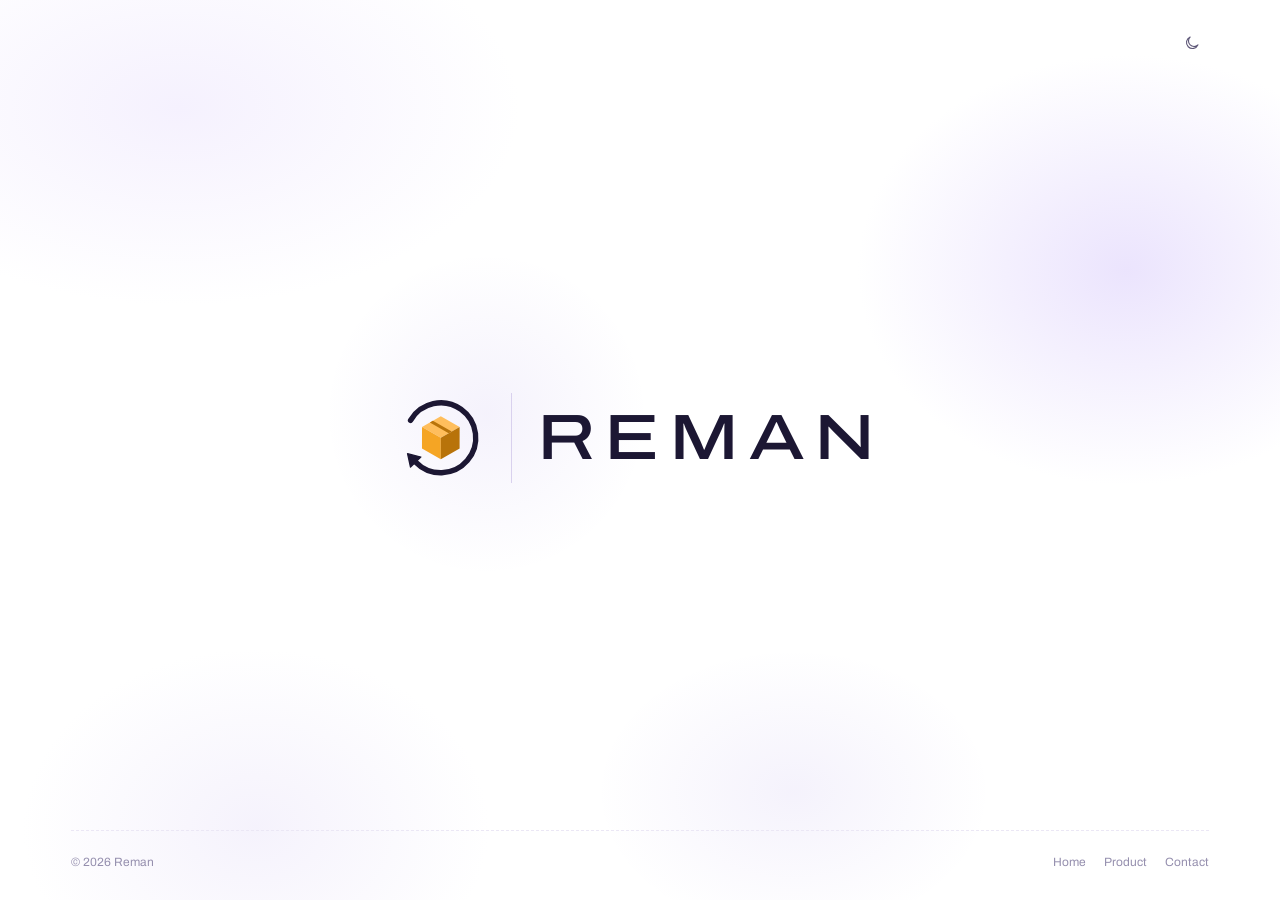
<file: index.html>
<!doctype html>
<html lang="en">
<head>
<meta charset="utf-8">
<meta name="viewport" content="width=device-width, initial-scale=1, viewport-fit=cover">
<title>Reman</title>
<link rel="stylesheet" href="https://fonts.googleapis.com/css2?family=Archivo:wdth,wght@62..125,300..600&display=swap">
<link rel="stylesheet" href="styles.css?v=3bc80222">
</head>
<body>
<svg width="0" height="0" style="position:absolute" aria-hidden="true">
  <symbol id="mark" viewBox="0 0 200 200">
    <path d="M100 52 L142 76 L100 100 L58 76 Z" fill="#ffbe5c"/>
    <path d="M58 76 L100 100 L100 148 L58 124 Z" fill="#f5a524"/>
    <path d="M100 100 L142 76 L142 124 L100 148 Z" fill="#b8730a"/>
    <path d="M82.36 62.08 L124.36 86.08 L117.64 89.92 L75.64 65.92 Z" fill="#b8730a"/>
    <path d="M32.45 61 A78 78 0 1 1 43.89 154.18" fill="none" stroke="var(--logo-ink)" stroke-width="12" stroke-linecap="round"/>
    <path d="M25.82 135.48 L32.39 165.30 L55.39 143.06 Z" fill="var(--logo-ink)" stroke="var(--logo-ink)" stroke-width="3" stroke-linejoin="round"/>
  </symbol>
</svg>
<div class="page home">
  <header class="bar home-bar"><div class="toggles"><button class="theme" type="button" aria-label="Switch between light and dark mode"><svg class="moon" width="18" height="18" viewBox="0 0 24 24" fill="none" stroke="currentColor" stroke-width="1.5" stroke-linejoin="round"><path d="M20 14.5A8 8 0 1 1 9.5 4a6.5 6.5 0 0 0 10.5 10.5z"/></svg><svg class="sun" width="18" height="18" viewBox="0 0 24 24" fill="none" stroke="currentColor" stroke-width="1.5" stroke-linecap="round"><circle cx="12" cy="12" r="4"/><path d="M12 2.5v2M12 19.5v2M2.5 12h2M19.5 12h2M5.3 5.3l1.4 1.4M17.3 17.3l1.4 1.4M5.3 18.7l1.4-1.4M17.3 6.7l1.4-1.4"/></svg></button></div></header>
  <main class="home-main">
    <a class="lockup" href="./" aria-label="Reman"><svg aria-hidden="true"><use href="#mark"/></svg><span class="rule"></span><span class="word">Reman</span></a>
  </main>
  <footer class="foot"><span>© 2026 Reman</span><nav aria-label="Footer"><a href="./">Home</a><a href="product.html">Product</a><a href="contact.html">Contact</a></nav></footer>
</div>
<script src="site.js?v=3bc80222"></script>
</body>
</html>
</file>
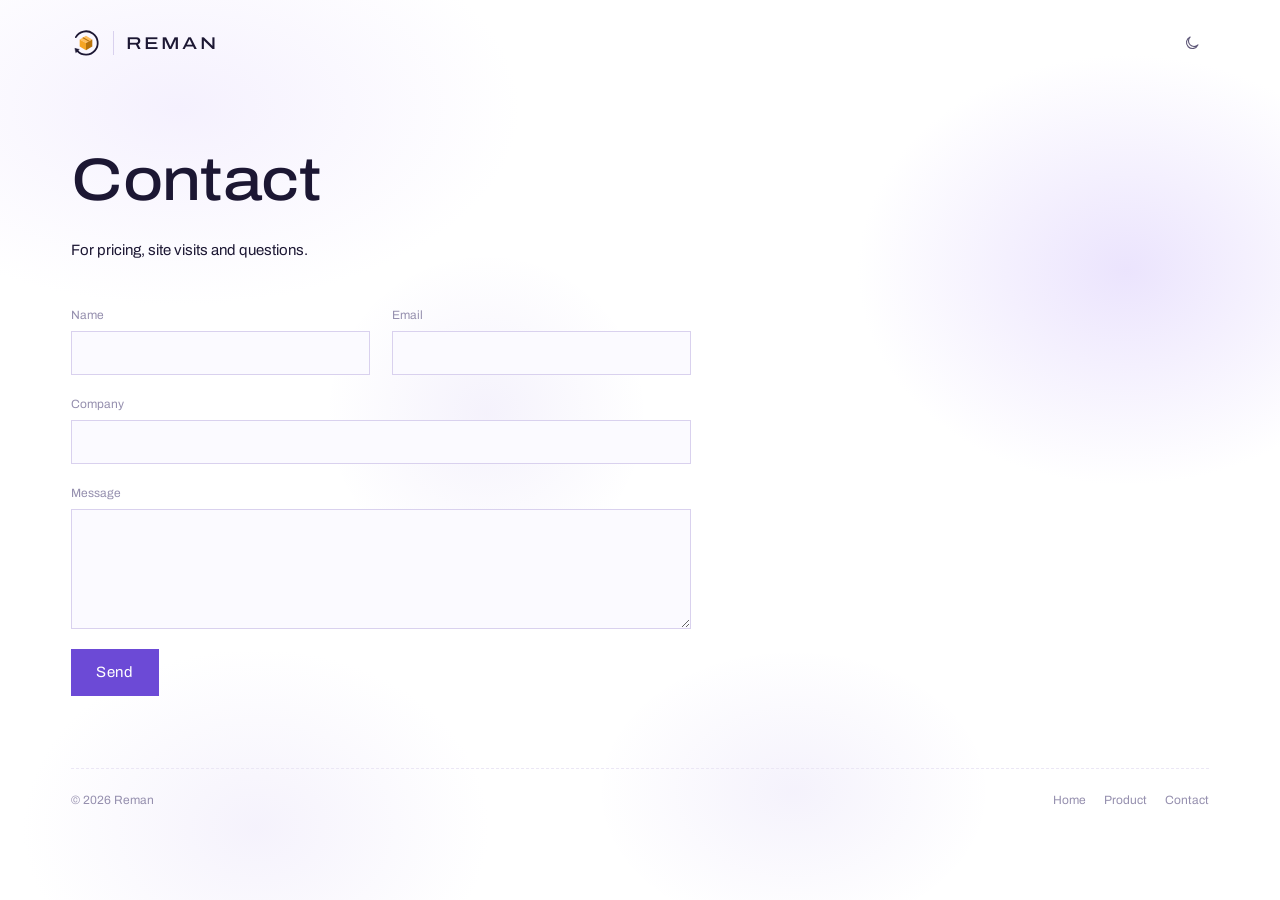
<file: contact.html>
<!doctype html>
<html lang="en">
<head>
<meta charset="utf-8">
<meta name="viewport" content="width=device-width, initial-scale=1, viewport-fit=cover">
<title>Contact · Reman</title>
<link rel="stylesheet" href="https://fonts.googleapis.com/css2?family=Archivo:wdth,wght@62..125,300..600&display=swap">
<link rel="stylesheet" href="styles.css?v=3bc80222">
</head>
<body>
<svg width="0" height="0" style="position:absolute" aria-hidden="true">
  <symbol id="mark" viewBox="0 0 200 200">
    <path d="M100 52 L142 76 L100 100 L58 76 Z" fill="#ffbe5c"/>
    <path d="M58 76 L100 100 L100 148 L58 124 Z" fill="#f5a524"/>
    <path d="M100 100 L142 76 L142 124 L100 148 Z" fill="#b8730a"/>
    <path d="M82.36 62.08 L124.36 86.08 L117.64 89.92 L75.64 65.92 Z" fill="#b8730a"/>
    <path d="M32.45 61 A78 78 0 1 1 43.89 154.18" fill="none" stroke="var(--logo-ink)" stroke-width="12" stroke-linecap="round"/>
    <path d="M25.82 135.48 L32.39 165.30 L55.39 143.06 Z" fill="var(--logo-ink)" stroke="var(--logo-ink)" stroke-width="3" stroke-linejoin="round"/>
  </symbol>
</svg>
<div class="page">
  <header class="bar">
    <a class="lockup small" href="./" aria-label="Reman home"><svg aria-hidden="true"><use href="#mark"/></svg><span class="rule"></span><span class="word">Reman</span></a>
    <div class="toggles"><button class="theme" type="button" aria-label="Switch between light and dark mode"><svg class="moon" width="18" height="18" viewBox="0 0 24 24" fill="none" stroke="currentColor" stroke-width="1.5" stroke-linejoin="round"><path d="M20 14.5A8 8 0 1 1 9.5 4a6.5 6.5 0 0 0 10.5 10.5z"/></svg><svg class="sun" width="18" height="18" viewBox="0 0 24 24" fill="none" stroke="currentColor" stroke-width="1.5" stroke-linecap="round"><circle cx="12" cy="12" r="4"/><path d="M12 2.5v2M12 19.5v2M2.5 12h2M19.5 12h2M5.3 5.3l1.4 1.4M17.3 17.3l1.4 1.4M5.3 18.7l1.4-1.4M17.3 6.7l1.4-1.4"/></svg></button></div>
  </header>
  <main class="doc">
    <div>

      <h1>Contact</h1>
      <p class="intro">For pricing, site visits and questions.</p>
      <form id="contact" novalidate>
        <div class="field"><label for="c-name">Name</label><input id="c-name" name="name" autocomplete="name" required></div>
        <div class="field"><label for="c-email">Email</label><input id="c-email" name="email" type="email" autocomplete="email" required></div>
        <div class="field full"><label for="c-org">Company</label><input id="c-org" name="company" autocomplete="organization"></div>
        <div class="field full"><label for="c-msg">Message</label><textarea id="c-msg" name="message" required></textarea></div>
        <input type="text" name="_honey" tabindex="-1" autocomplete="off" aria-hidden="true" style="position:absolute;left:-9999px">
        <button class="btn fill" type="submit" id="c-send">Send</button>
        <p class="msg" id="c-out" hidden role="status"></p>
      </form>
      <script>
      // Messages are forwarded to the company inbox by FormSubmit.
      const ENDPOINT = "https://formsubmit.co/ajax/remaninnovations@protonmail.com";
      document.getElementById("contact").addEventListener("submit", async e => {
        e.preventDefault();
        const f = e.target, out = document.getElementById("c-out"), btn = document.getElementById("c-send");
        const v = n => f.elements[n].value.trim();
        out.hidden = false;
        if (!v("name") || !/^\S+@\S+\.\S+$/.test(v("email")) || !v("message")) {
          out.textContent = "Enter your name, a valid email and a message.";
          return;
        }
        if (v("_honey")) return;
        btn.disabled = true; btn.textContent = "Sending…"; out.textContent = "";
        try {
          const res = await fetch(ENDPOINT, {
            method: "POST",
            headers: { "Content-Type": "application/json", "Accept": "application/json" },
            body: JSON.stringify({
              name: v("name"), email: v("email"), company: v("company"), message: v("message"),
              _subject: "Website message from " + v("name"), _replyto: v("email"), _template: "table"
            })
          });
          const data = await res.json().catch(() => ({}));
          if (!res.ok || String(data.success) === "false") throw new Error(data.message || res.status);
          f.reset();
          out.textContent = "Message sent. We'll get back to you soon.";
        } catch (err) {
          out.textContent = "Your message couldn't be sent. Please email remaninnovations@protonmail.com instead.";
        } finally {
          btn.disabled = false; btn.textContent = "Send";
        }
      });
      </script>
    </div>
  </main>
  <footer class="foot"><span>© 2026 Reman</span><nav aria-label="Footer"><a href="./">Home</a><a href="product.html">Product</a><a href="contact.html">Contact</a></nav></footer>
</div>
<script src="site.js?v=3bc80222"></script>
</body>
</html>
</file>
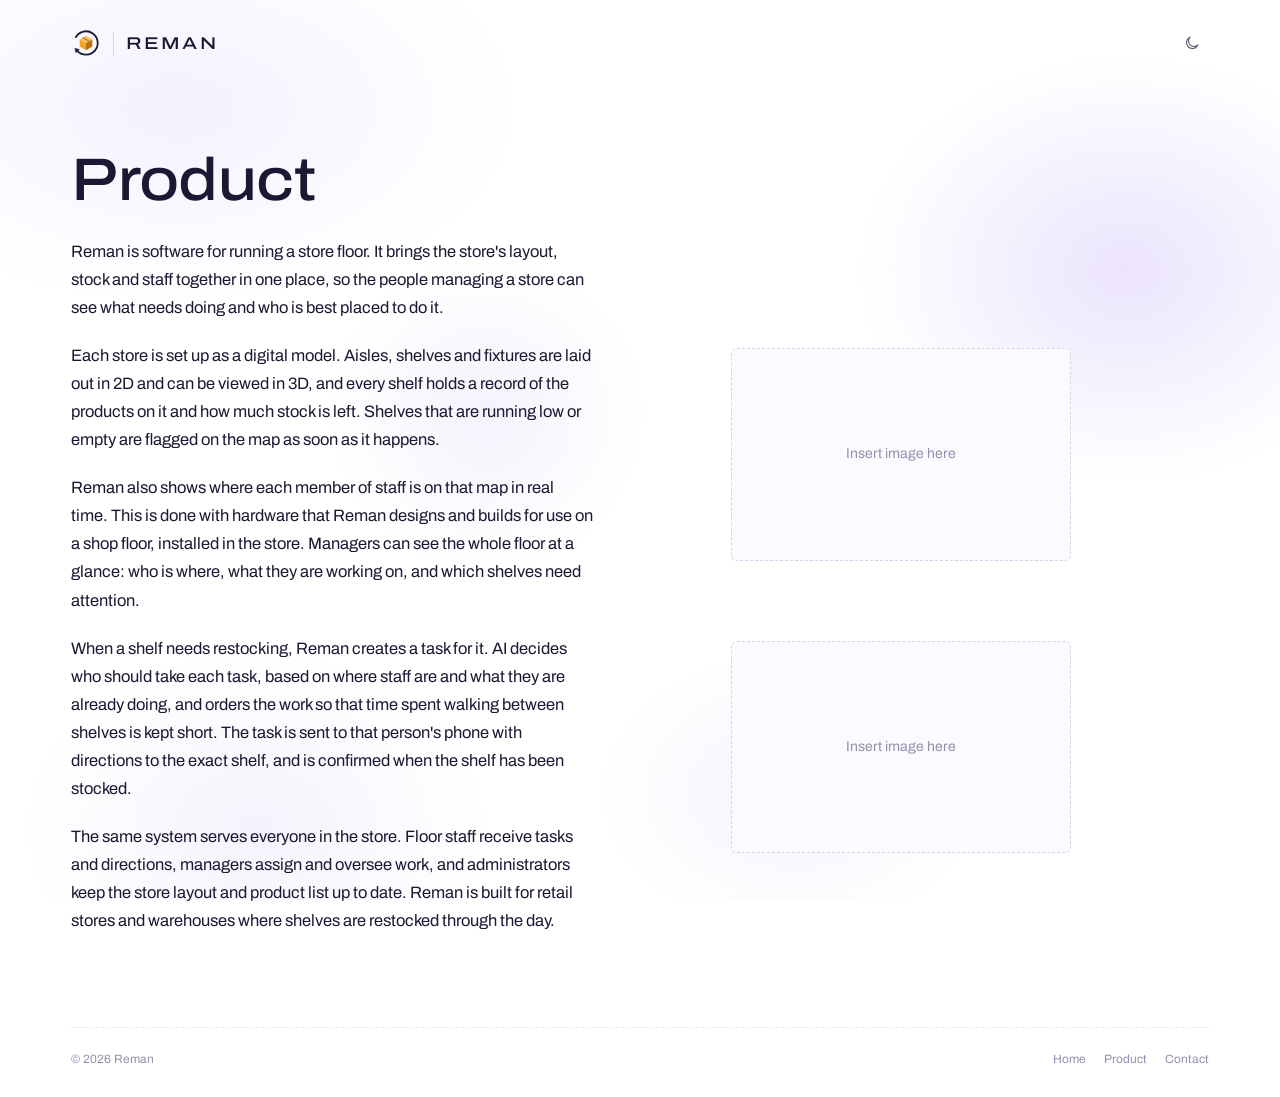
<file: product.html>
<!doctype html>
<html lang="en">
<head>
<meta charset="utf-8">
<meta name="viewport" content="width=device-width, initial-scale=1, viewport-fit=cover">
<title>Product · Reman</title>
<link rel="stylesheet" href="https://fonts.googleapis.com/css2?family=Archivo:wdth,wght@62..125,300..600&display=swap">
<link rel="stylesheet" href="styles.css?v=3bc80222">
</head>
<body>
<svg width="0" height="0" style="position:absolute" aria-hidden="true">
  <symbol id="mark" viewBox="0 0 200 200">
    <path d="M100 52 L142 76 L100 100 L58 76 Z" fill="#ffbe5c"/>
    <path d="M58 76 L100 100 L100 148 L58 124 Z" fill="#f5a524"/>
    <path d="M100 100 L142 76 L142 124 L100 148 Z" fill="#b8730a"/>
    <path d="M82.36 62.08 L124.36 86.08 L117.64 89.92 L75.64 65.92 Z" fill="#b8730a"/>
    <path d="M32.45 61 A78 78 0 1 1 43.89 154.18" fill="none" stroke="var(--logo-ink)" stroke-width="12" stroke-linecap="round"/>
    <path d="M25.82 135.48 L32.39 165.30 L55.39 143.06 Z" fill="var(--logo-ink)" stroke="var(--logo-ink)" stroke-width="3" stroke-linejoin="round"/>
  </symbol>
</svg>
<div class="page">
  <header class="bar">
    <a class="lockup small" href="./" aria-label="Reman home"><svg aria-hidden="true"><use href="#mark"/></svg><span class="rule"></span><span class="word">Reman</span></a>
    <div class="toggles"><button class="theme" type="button" aria-label="Switch between light and dark mode"><svg class="moon" width="18" height="18" viewBox="0 0 24 24" fill="none" stroke="currentColor" stroke-width="1.5" stroke-linejoin="round"><path d="M20 14.5A8 8 0 1 1 9.5 4a6.5 6.5 0 0 0 10.5 10.5z"/></svg><svg class="sun" width="18" height="18" viewBox="0 0 24 24" fill="none" stroke="currentColor" stroke-width="1.5" stroke-linecap="round"><circle cx="12" cy="12" r="4"/><path d="M12 2.5v2M12 19.5v2M2.5 12h2M19.5 12h2M5.3 5.3l1.4 1.4M17.3 17.3l1.4 1.4M5.3 18.7l1.4-1.4M17.3 6.7l1.4-1.4"/></svg></button></div>
  </header>
  <main class="doc">
    <div>

      <h1>Product</h1>
      <div class="prose">
        <p>Reman is software for running a store floor. It brings the store's layout, stock and staff together in one place, so the people managing a store can see what needs doing and who is best placed to do it.</p>
        <div class="img-slot">Insert image here</div>
        <p>Each store is set up as a digital model. Aisles, shelves and fixtures are laid out in 2D and can be viewed in 3D, and every shelf holds a record of the products on it and how much stock is left. Shelves that are running low or empty are flagged on the map as soon as it happens.</p>
        <p>Reman also shows where each member of staff is on that map in real time. This is done with hardware that Reman designs and builds for use on a shop floor, installed in the store. Managers can see the whole floor at a glance: who is where, what they are working on, and which shelves need attention.</p>
        <div class="img-slot">Insert image here</div>
        <p>When a shelf needs restocking, Reman creates a task for it. AI decides who should take each task, based on where staff are and what they are already doing, and orders the work so that time spent walking between shelves is kept short. The task is sent to that person's phone with directions to the exact shelf, and is confirmed when the shelf has been stocked.</p>
        <p>The same system serves everyone in the store. Floor staff receive tasks and directions, managers assign and oversee work, and administrators keep the store layout and product list up to date. Reman is built for retail stores and warehouses where shelves are restocked through the day.</p>
      </div>
    </div>
  </main>
  <footer class="foot"><span>© 2026 Reman</span><nav aria-label="Footer"><a href="./">Home</a><a href="product.html">Product</a><a href="contact.html">Contact</a></nav></footer>
</div>
<script src="site.js?v=3bc80222"></script>
</body>
</html>
</file>
<file: styles.css>
/* Layout: white field with faint purple tints; Archivo throughout, wide uppercase wordmark,
   one footer menu. Purple marks links and the filled button. */
:root, :root[data-mode="light"] {
  --bg: #ffffff; --bg-2: #f5f1fe;
  --ink: #1c1733; --ink-2: #5d5677; --ink-3: #958fae;
  --line: #ebe7f5; --line-2: #d9d1ee;
  --accent: #6c4ad6; --fill: #6c4ad6; --fill-hover: #5535bf; --on-fill: #ffffff;
  --tile: #fbfaff;
  --blob-a: rgba(108, 74, 214, .07); --blob-b: rgba(233, 225, 253, .9); --blob-c: rgba(244, 241, 252, .9);
  --logo-ink: #1c1733;
  --mono: "Archivo", "Helvetica Neue", Arial, sans-serif;
  --sans: "Archivo", "Helvetica Neue", Arial, sans-serif;
}
@media (prefers-color-scheme: dark) { :root:not([data-mode]):not([data-theme="light"]) {
  --bg: #17142a; --bg-2: #1e1a33;
  --ink: #eeeaff; --ink-2: #b4accf; --ink-3: #7f789c;
  --line: #2a2444; --line-2: #3a3360;
  --accent: #9a7ff0; --fill: #6c4ad6; --fill-hover: #5535bf; --on-fill: #ffffff;
  --tile: rgba(255, 255, 255, .03);
  --blob-a: rgba(108, 74, 214, .12); --blob-b: rgba(85, 53, 191, .10); --blob-c: rgba(154, 127, 240, .06);
  --logo-ink: #eeeaff; color-scheme: dark;
} }
:root[data-mode="dark"], :root:not([data-mode])[data-theme="dark"] {
  --bg: #17142a; --bg-2: #1e1a33;
  --ink: #eeeaff; --ink-2: #b4accf; --ink-3: #7f789c;
  --line: #2a2444; --line-2: #3a3360;
  --accent: #9a7ff0; --fill: #6c4ad6; --fill-hover: #5535bf; --on-fill: #ffffff;
  --tile: rgba(255, 255, 255, .03);
  --blob-a: rgba(108, 74, 214, .12); --blob-b: rgba(85, 53, 191, .10); --blob-c: rgba(154, 127, 240, .06);
  --logo-ink: #eeeaff; color-scheme: dark;
}

* { box-sizing: border-box; }
html, body { margin: 0; }
body {
  min-height: 100vh; color: var(--ink); font: 400 15px/1.6 var(--sans); font-stretch: 100%;
  background-color: var(--bg);
  background-image:
    radial-gradient(38vw 22vw at 14% 12%, var(--bg-2), transparent 70%),
    radial-gradient(18vw 18vw at 38% 46%, var(--blob-a), transparent 70%),
    radial-gradient(22vw 16vw at 62% 88%, var(--blob-a), transparent 70%),
    radial-gradient(30vw 24vw at 88% 30%, var(--blob-b), transparent 70%),
    radial-gradient(26vw 20vw at 20% 92%, var(--blob-c), transparent 70%);
  background-attachment: fixed;
  -webkit-font-smoothing: antialiased;
}
[hidden] { display: none !important; }
a { color: inherit; }
:focus-visible { outline: 1.5px solid var(--accent); outline-offset: 3px; }

.page { max-width: 1240px; margin: 0 auto; padding-inline: clamp(16px, 4vw, 56px); }

/* top bar */
.bar { display: flex; align-items: center; gap: 28px; padding-block: 26px; flex-wrap: wrap; }
.bar nav { display: flex; gap: 22px; margin-left: auto; flex-wrap: wrap; }
.bar nav a { text-decoration: none; color: var(--ink-2); font-size: 13px; }
.bar nav a:hover { color: var(--accent); }
.bar nav a[aria-current="page"] { color: var(--accent); text-decoration: underline dotted; text-underline-offset: 5px; }
.theme {
  width: 34px; height: 34px; display: grid; place-items: center; border: 0; background: none; color: var(--ink-2); cursor: pointer;
}
.theme:hover { color: var(--ink); }
.home-bar nav { display: none; }
/* moon in light mode, sun in dark mode */
.theme .sun { display: none; }
:root[data-mode="dark"] .theme .moon, :root:not([data-mode])[data-theme="dark"] .theme .moon { display: none; }
:root[data-mode="dark"] .theme .sun, :root:not([data-mode])[data-theme="dark"] .theme .sun { display: block; }
@media (prefers-color-scheme: dark) {
  :root:not([data-mode]):not([data-theme="light"]) .theme .moon { display: none; }
  :root:not([data-mode]):not([data-theme="light"]) .theme .sun { display: block; }
}
.toggles { margin-left: auto; display: flex; gap: 2px; }

/* logo lockup */
.lockup { display: inline-flex; align-items: center; gap: clamp(14px, 2vw, 26px); text-decoration: none; color: var(--ink); }
.lockup svg { width: var(--mark, 30px); height: var(--mark, 30px); flex: none; }
.lockup .rule { width: 1px; align-self: stretch; background: var(--line-2); }
.lockup .word { font-family: var(--sans); font-weight: 300; font-size: var(--word, 24px); line-height: 1; letter-spacing: -0.01em; }
.lockup.small { gap: 12px; --word: 17px; }
.lockup.small .rule { margin-block: 3px; }

/* home */
.home { min-height: 100vh; display: flex; flex-direction: column; }
.home-main { flex: 1; display: grid; place-items: center; padding-block: 24px 64px; }
.home-main .lockup { --mark: clamp(56px, 7vw, 92px); --word: clamp(34px, 5vw, 64px); }
.lockup .word { font-stretch: 125%; font-weight: 500; text-transform: uppercase; letter-spacing: .14em; }

/* home hero */
.hero { display: grid; justify-items: center; padding-block: clamp(48px, 10vw, 140px) clamp(56px, 9vw, 120px); }
.hero-text { display: grid; justify-items: center; text-align: center; gap: 36px; }
.hero .lockup { --mark: clamp(64px, 8vw, 104px); --word: clamp(56px, 7.4vw, 96px); }
.tagline { font-size: clamp(15px, 1.7vw, 21px); letter-spacing: .02em; margin: 0; max-width: 34ch; text-wrap: balance; }
.tagline span { color: var(--accent); text-decoration: underline dotted; text-underline-offset: 6px; text-decoration-thickness: 1px; }
.ctas { display: flex; flex-wrap: wrap; justify-content: center; gap: 16px; }
.btn {
  font: 400 15px/1 var(--mono); letter-spacing: .04em; padding: 19px 28px; text-decoration: none; cursor: pointer;
  border: 1.5px solid var(--ink); color: var(--ink); background: transparent;
}
.btn:hover { background: var(--bg-2); }
.btn.fill { background: var(--fill); border-color: var(--fill); color: var(--on-fill); }
.btn.fill:hover { background: var(--fill-hover); border-color: var(--fill-hover); }
/* tile links */
.tiles { display: grid; grid-template-columns: repeat(auto-fit, minmax(200px, 1fr)); gap: 18px; padding-block: 8px 48px; }
.tile {
  position: relative; min-height: 132px; border: 1px solid var(--line); border-radius: 6px; background: var(--tile);
  text-decoration: none; display: flex; flex-direction: column; justify-content: space-between; gap: 24px; padding: 16px;
  transition: border-color .2s, background .2s;
}
.tile:hover { border-color: var(--line-2); background: var(--bg-2); }
.tile .desc { color: var(--ink-2); font-size: 13px; line-height: 1.55; }
.tile .lbl { color: var(--accent); font-size: 14px; }
.tile .lbl::after { content: " →"; opacity: 0; transition: opacity .2s; }
.tile:hover .lbl::after { opacity: 1; }

/* inner pages */
.doc { max-width: 1000px; padding-block: clamp(24px, 5vw, 64px) 72px; }
.doc h1 { font-family: var(--sans); font-weight: 500; font-stretch: 115%; letter-spacing: -0.01em; font-size: clamp(40px, 5vw, 60px); line-height: 1; letter-spacing: -0.01em; margin: 0 0 28px; }
.doc .intro { font-size: 15px; color: var(--ink); max-width: 58ch; margin: 0 0 44px; }
.doc section { display: grid; grid-template-columns: 150px minmax(0, 1fr); gap: 6px 28px; padding-block: 18px; border-top: 1px dashed var(--line-2); }
.doc section h2 { margin: 0; font: 500 13.5px/1.65 var(--sans); font-stretch: 110%; color: var(--accent); }
.doc section p { margin: 0; color: var(--ink-2); max-width: 58ch; }
@media (max-width: 560px) { .doc section { grid-template-columns: 1fr; } }

.prose p { font-size: 16.5px; line-height: 1.7; max-width: 58ch; margin: 0 0 20px; }

/* images sit in a column beside the text, level with the paragraph that follows them */
.prose { max-width: 1000px; }
.prose::after { content: ""; display: block; clear: both; }
.img-slot {
  float: right; clear: right; display: grid; place-items: center; aspect-ratio: 16 / 10;
  width: min(340px, 38%); margin: 6px 0 24px clamp(20px, 4vw, 40px);
  border: 1px dashed var(--line-2); border-radius: 6px; background: var(--tile);
  color: var(--ink-3); font-size: 14px;
}
@media (max-width: 700px) {
  .img-slot { float: none; width: 400px; max-width: 100%; margin: 28px 0; }
}

/* faq */
.faq details { border-top: 1px dashed var(--line-2); padding-block: 16px; }
.faq summary { cursor: pointer; font-weight: 500; list-style: none; display: flex; gap: 12px; }
.faq summary::-webkit-details-marker { display: none; }
.faq summary::before { content: "+"; color: var(--accent); width: 1ch; flex: none; }
.faq details[open] summary::before { content: "−"; }
.faq details p { margin: 10px 0 0 calc(1ch + 12px); color: var(--ink-2); max-width: 58ch; }

/* form */
form { display: grid; grid-template-columns: 1fr 1fr; gap: 20px 22px; max-width: 620px; }
.field { display: grid; gap: 6px; min-width: 0; }
.field.full { grid-column: 1 / -1; }
label { font-size: 12px; color: var(--ink-3); }
input, textarea {
  font: 400 14px/1.4 var(--mono); color: var(--ink); background: var(--tile);
  border: 1px solid var(--line-2); border-radius: 0; padding: 11px 12px; width: 100%;
}
input:focus, textarea:focus { outline: 1.5px solid var(--accent); outline-offset: 0; }
textarea { min-height: 120px; resize: vertical; }
form .btn { justify-self: start; padding: 15px 24px; }
.msg { grid-column: 1 / -1; margin: 0; font-size: 13px; color: var(--ink-2); }
.msg::before { content: "› "; color: var(--accent); }
@media (max-width: 560px) { form { grid-template-columns: 1fr; } }

/* footer */
.foot { display: flex; flex-wrap: wrap; gap: 8px 22px; padding-block: 22px 28px; font-size: 12px; color: var(--ink-3); border-top: 1px dashed var(--line); }
.foot nav { margin-left: auto; display: flex; gap: 18px; flex-wrap: wrap; }
.foot a { text-decoration: none; }
.foot a:hover { color: var(--accent); }

@media (prefers-reduced-motion: reduce) { * { transition: none !important; } }
</file>
